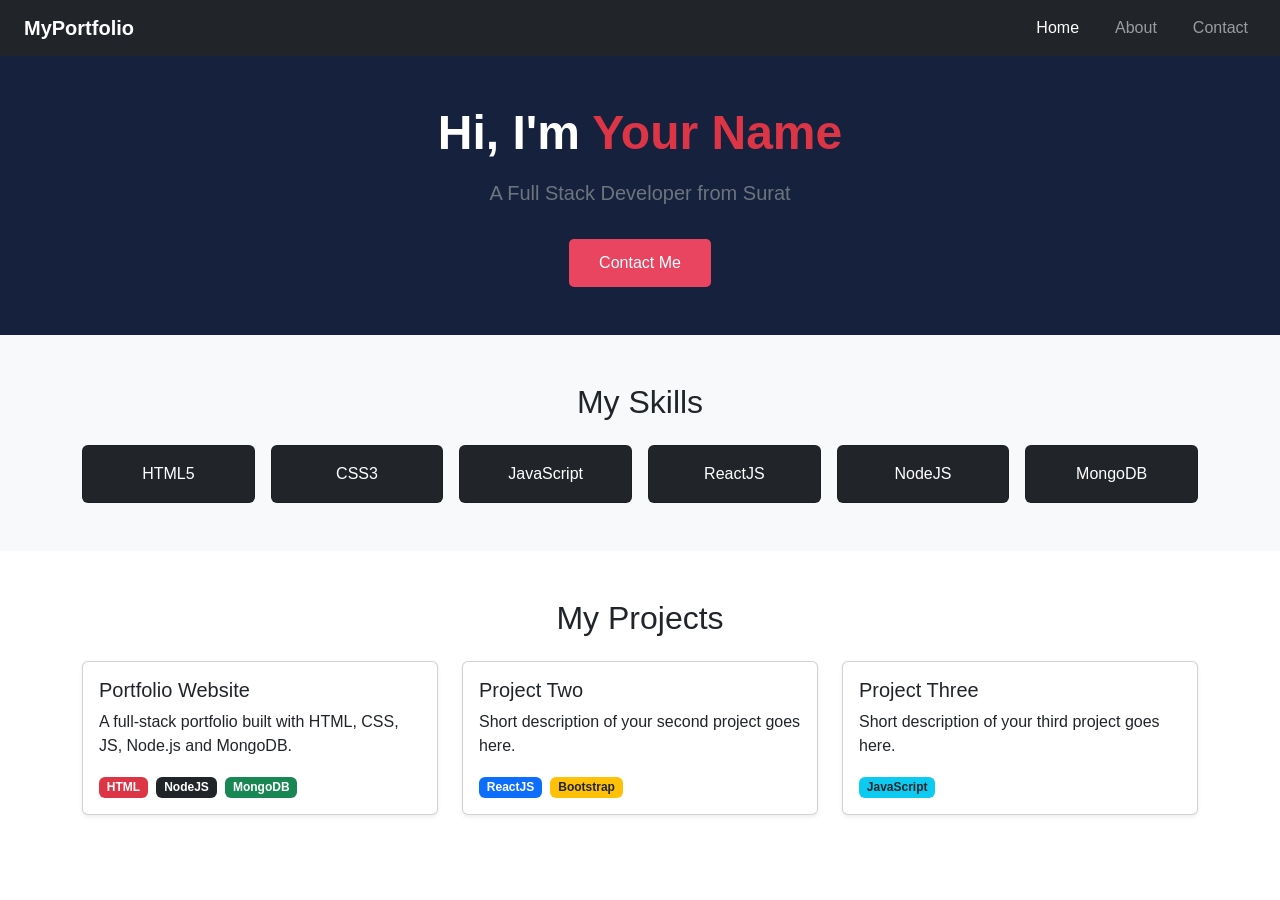
<file: index.html>
<!DOCTYPE html>
<html lang="en">
<head>
  <meta charset="UTF-8">
  <meta name="viewport" content="width=device-width, initial-scale=1.0">
  <title>My Portfolio</title>
  <!-- Bootstrap CSS -->
  <link rel="stylesheet" href="https://cdn.jsdelivr.net/npm/bootstrap@5.3.0/dist/css/bootstrap.min.css">
  <!-- Your custom CSS (always AFTER bootstrap so your styles win) -->
  <link rel="stylesheet" href="style.css">
</head>
<body>

  <!-- NAVBAR (Bootstrap navbar with hamburger menu for mobile) -->
  <nav class="navbar navbar-expand-lg navbar-dark bg-dark px-4">
    <a class="navbar-brand fw-bold" href="index.html">MyPortfolio</a>

    <!-- Hamburger button (auto shows on mobile) -->
    <button class="navbar-toggler" type="button" data-bs-toggle="collapse" data-bs-target="#navMenu">
      <span class="navbar-toggler-icon"></span>
    </button>

    <!-- Nav Links -->
    <div class="collapse navbar-collapse" id="navMenu">
      <ul class="navbar-nav ms-auto">
        <li class="nav-item"><a class="nav-link active" href="index.html">Home</a></li>
        <li class="nav-item"><a class="nav-link" href="about.html">About</a></li>
        <li class="nav-item"><a class="nav-link" href="contact.html">Contact</a></li>
      </ul>
    </div>
  </nav>

  <!-- HERO SECTION -->
  <section class="hero text-center text-white py-5">
    <div class="container">
      <h1 class="display-4 fw-bold">Hi, I'm <span class="text-danger">Your Name</span></h1>
      <p class="lead text-secondary mt-3">A Full Stack Developer from Surat</p>
      <a href="contact.html" class="btn btn-danger btn-lg mt-3">Contact Me</a>
    </div>
  </section>

  <!-- SKILLS SECTION -->
  <section class="py-5 bg-light">
    <div class="container text-center">
      <h2 class="mb-4">My Skills</h2>

      <!-- Bootstrap Grid: 3 columns on desktop, 2 on tablet, 1 on mobile -->
      <div class="row g-3 justify-content-center">

        <div class="col-6 col-md-4 col-lg-2">
          <div class="card p-3 text-white bg-dark text-center">HTML5</div>
        </div>
        <div class="col-6 col-md-4 col-lg-2">
          <div class="card p-3 text-white bg-dark text-center">CSS3</div>
        </div>
        <div class="col-6 col-md-4 col-lg-2">
          <div class="card p-3 text-white bg-dark text-center">JavaScript</div>
        </div>
        <div class="col-6 col-md-4 col-lg-2">
          <div class="card p-3 text-white bg-dark text-center">ReactJS</div>
        </div>
        <div class="col-6 col-md-4 col-lg-2">
          <div class="card p-3 text-white bg-dark text-center">NodeJS</div>
        </div>
        <div class="col-6 col-md-4 col-lg-2">
          <div class="card p-3 text-white bg-dark text-center">MongoDB</div>
        </div>

      </div>
    </div>
  </section>

  <!-- PROJECTS SECTION -->
  <section class="py-5">
    <div class="container">
      <h2 class="text-center mb-4">My Projects</h2>

      <!-- Bootstrap Card Grid -->
      <div class="row g-4">

        <div class="col-12 col-md-6 col-lg-4">
          <div class="card h-100 shadow-sm">
            <div class="card-body">
              <h5 class="card-title">Portfolio Website</h5>
              <p class="card-text">A full-stack portfolio built with HTML, CSS, JS, Node.js and MongoDB.</p>
              <span class="badge bg-danger me-1">HTML</span>
              <span class="badge bg-dark me-1">NodeJS</span>
              <span class="badge bg-success">MongoDB</span>
            </div>
          </div>
        </div>

        <div class="col-12 col-md-6 col-lg-4">
          <div class="card h-100 shadow-sm">
            <div class="card-body">
              <h5 class="card-title">Project Two</h5>
              <p class="card-text">Short description of your second project goes here.</p>
              <span class="badge bg-primary me-1">ReactJS</span>
              <span class="badge bg-warning text-dark">Bootstrap</span>
            </div>
          </div>
        </div>

        <div class="col-12 col-md-6 col-lg-4">
          <div class="card h-100 shadow-sm">
            <div class="card-body">
              <h5 class="card-title">Project Three</h5>
              <p class="card-text">Short description of your third project goes here.</p>
              <span class="badge bg-info text-dark">JavaScript</span>
            </div>
          </div>
        </div>

      </div>
    </div>
  </section>

  <!-- Bootstrap JS -->
  <script src="https://cdn.jsdelivr.net/npm/bootstrap@5.3.0/dist/js/bootstrap.bundle.min.js"></script>
  <script src="script.js"></script>
</body>
</html>
</file>
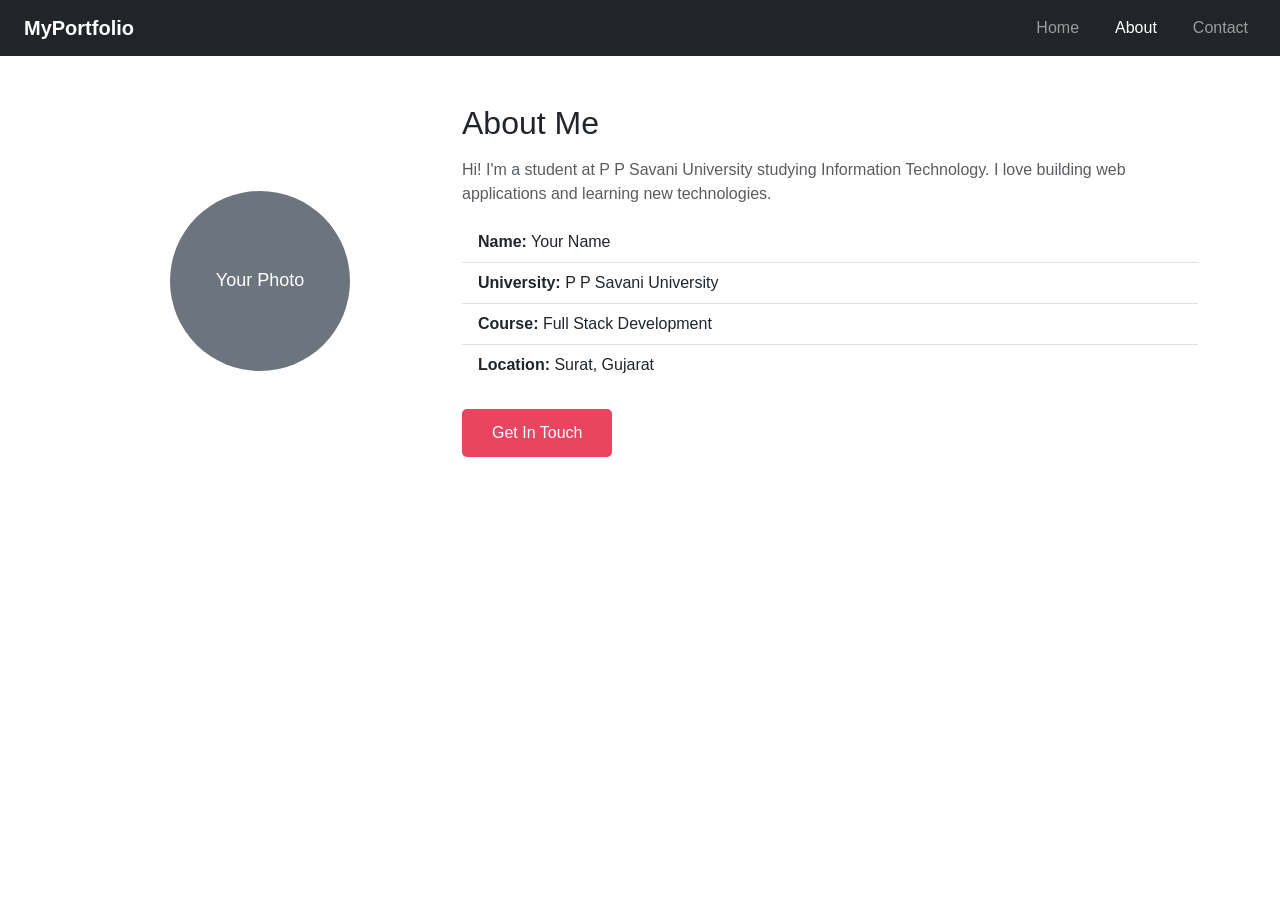
<file: about.html>
<!DOCTYPE html>
<html lang="en">
<head>
  <meta charset="UTF-8">
  <meta name="viewport" content="width=device-width, initial-scale=1.0">
  <title>About</title>
  <link rel="stylesheet" href="https://cdn.jsdelivr.net/npm/bootstrap@5.3.0/dist/css/bootstrap.min.css">
  <link rel="stylesheet" href="style.css">
</head>
<body>

  <nav class="navbar navbar-expand-lg navbar-dark bg-dark px-4">
    <a class="navbar-brand fw-bold" href="index.html">MyPortfolio</a>
    <button class="navbar-toggler" type="button" data-bs-toggle="collapse" data-bs-target="#navMenu">
      <span class="navbar-toggler-icon"></span>
    </button>
    <div class="collapse navbar-collapse" id="navMenu">
      <ul class="navbar-nav ms-auto">
        <li class="nav-item"><a class="nav-link" href="index.html">Home</a></li>
        <li class="nav-item"><a class="nav-link active" href="about.html">About</a></li>
        <li class="nav-item"><a class="nav-link" href="contact.html">Contact</a></li>
      </ul>
    </div>
  </nav>

  <!-- ABOUT SECTION -->
  <section class="py-5">
    <div class="container">
      <div class="row align-items-center g-4">

        <!-- Left: Photo placeholder -->
        <div class="col-12 col-md-4 text-center">
          <div class="bg-secondary rounded-circle mx-auto d-flex align-items-center justify-content-center"
               style="width:180px; height:180px; color:white; font-size:18px;">
            Your Photo
          </div>
        </div>

        <!-- Right: Info -->
        <div class="col-12 col-md-8">
          <h2 class="mb-3">About Me</h2>
          <p class="text-muted">
            Hi! I'm a student at P P Savani University studying Information Technology.
            I love building web applications and learning new technologies.
          </p>
          <ul class="list-group list-group-flush mt-3">
            <li class="list-group-item"><strong>Name:</strong> Your Name</li>
            <li class="list-group-item"><strong>University:</strong> P P Savani University</li>
            <li class="list-group-item"><strong>Course:</strong> Full Stack Development</li>
            <li class="list-group-item"><strong>Location:</strong> Surat, Gujarat</li>
          </ul>
          <a href="contact.html" class="btn btn-danger mt-4">Get In Touch</a>
        </div>

      </div>
    </div>
  </section>

  <script src="https://cdn.jsdelivr.net/npm/bootstrap@5.3.0/dist/js/bootstrap.bundle.min.js"></script>
</body>
</html>
</file>
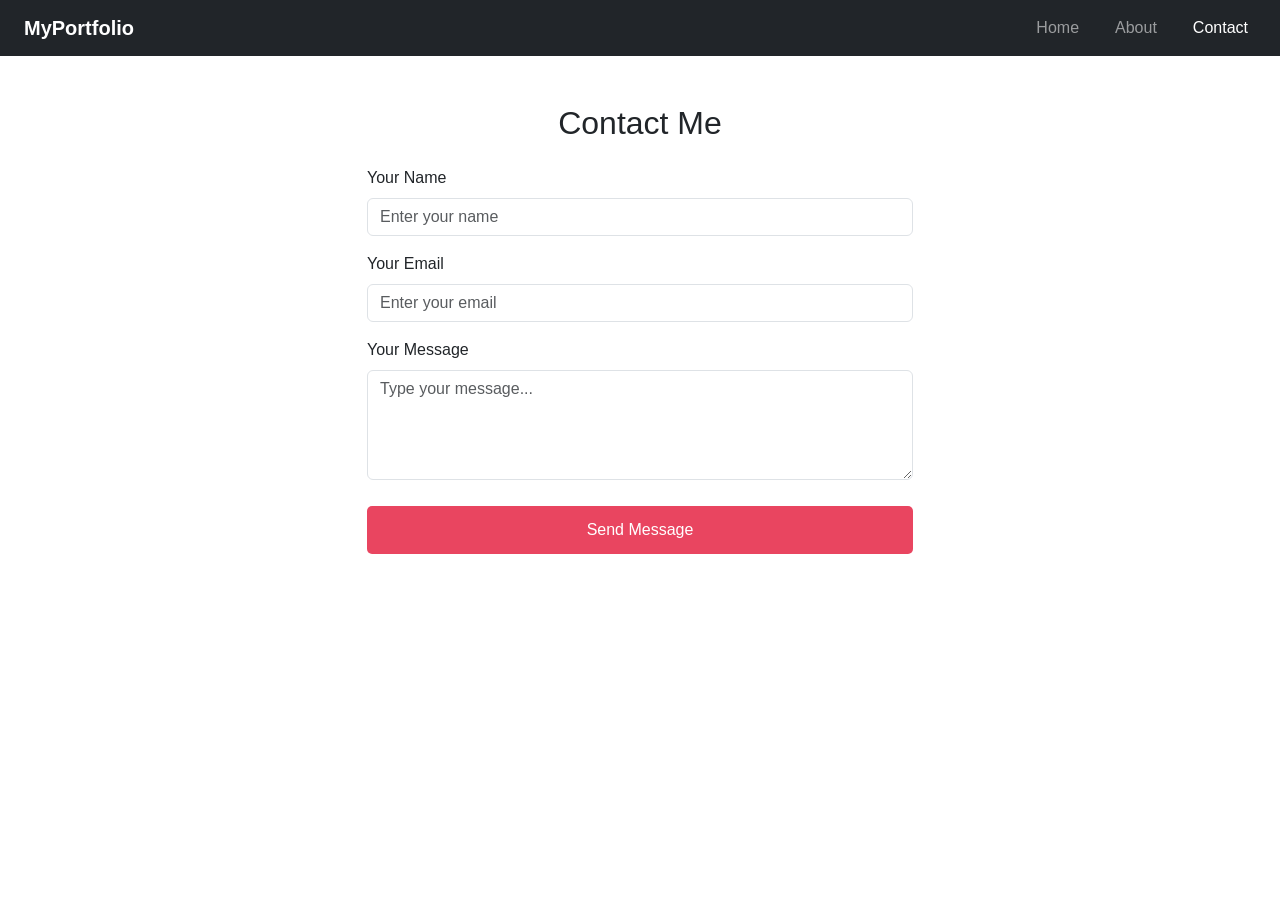
<file: contact.html>
<!DOCTYPE html>
<html lang="en">
<head>
  <meta charset="UTF-8">
  <meta name="viewport" content="width=device-width, initial-scale=1.0">
  <title>Contact</title>
  <link rel="stylesheet" href="https://cdn.jsdelivr.net/npm/bootstrap@5.3.0/dist/css/bootstrap.min.css">
  <link rel="stylesheet" href="style.css">
</head>
<body>

  <!-- NAVBAR (same as index.html) -->
  <nav class="navbar navbar-expand-lg navbar-dark bg-dark px-4">
    <a class="navbar-brand fw-bold" href="index.html">MyPortfolio</a>
    <button class="navbar-toggler" type="button" data-bs-toggle="collapse" data-bs-target="#navMenu">
      <span class="navbar-toggler-icon"></span>
    </button>
    <div class="collapse navbar-collapse" id="navMenu">
      <ul class="navbar-nav ms-auto">
        <li class="nav-item"><a class="nav-link" href="index.html">Home</a></li>
        <li class="nav-item"><a class="nav-link" href="about.html">About</a></li>
        <li class="nav-item"><a class="nav-link active" href="contact.html">Contact</a></li>
      </ul>
    </div>
  </nav>

  <!-- CONTACT FORM -->
  <section class="py-5">
    <div class="container">
      <div class="row justify-content-center">
        <div class="col-12 col-md-8 col-lg-6">

          <h2 class="text-center mb-4">Contact Me</h2>

          <form id="contactForm">
            <div class="mb-3">
              <label class="form-label">Your Name</label>
              <input type="text" id="name" class="form-control" placeholder="Enter your name" required>
            </div>
            <div class="mb-3">
              <label class="form-label">Your Email</label>
              <input type="email" id="email" class="form-control" placeholder="Enter your email" required>
            </div>
            <div class="mb-3">
              <label class="form-label">Your Message</label>
              <textarea id="message" class="form-control" rows="4" placeholder="Type your message..." required></textarea>
            </div>
            <div class="d-grid">
              <button type="submit" class="btn btn-danger btn-lg">Send Message</button>
            </div>
          </form>

          <!-- Success / Error message shows here -->
          <p id="formMsg" class="text-center mt-3 fw-bold"></p>

        </div>
      </div>
    </div>
  </section>

  <script src="https://cdn.jsdelivr.net/npm/bootstrap@5.3.0/dist/js/bootstrap.bundle.min.js"></script>
  <script src="script.js"></script>
</body>
</html>
</file>
<file: style.css>
/* General Reset */
* {
  margin: 0;
  padding: 0;
  box-sizing: border-box;
  font-family: Arial, sans-serif;
}

/* Navbar */
nav {
  display: flex;
  justify-content: space-between;
  align-items: center;
  background-color: #1a1a2e;
  padding: 15px 40px;
}
nav .logo {
  color: white;
  font-size: 22px;
  font-weight: bold;
}
nav ul {
  list-style: none;
  display: flex;
  gap: 20px;
}
nav ul a {
  color: white;
  text-decoration: none;
  font-size: 16px;
}
nav ul a:hover {
  color: #e94560;
}

/* Hero Section */
.hero {
  background-color: #16213e;
  color: white;
  text-align: center;
  padding: 100px 20px;
}
.hero h1 {
  font-size: 48px;
}
.hero h1 span {
  color: #e94560;
}
.hero p {
  font-size: 20px;
  margin: 15px 0;
  color: #aaa;
}

/* Button */
.btn {
  display: inline-block;
  background-color: #e94560;
  color: white;
  padding: 12px 30px;
  border-radius: 5px;
  text-decoration: none;
  border: none;
  cursor: pointer;
  font-size: 16px;
  margin-top: 10px;
}
.btn:hover {
  background-color: #c73652;
}

/* Skills */
.skills {
  padding: 60px 40px;
  text-align: center;
  background: #f4f4f4;
}
.skills h2 {
  font-size: 32px;
  margin-bottom: 30px;
}
.skill-list {
  display: flex;
  flex-wrap: wrap;
  gap: 15px;
  justify-content: center;
}
.skill-card {
  background: #1a1a2e;
  color: white;
  padding: 15px 30px;
  border-radius: 8px;
  font-size: 18px;
}

/* Contact Form */
.contact-section {
  padding: 60px 40px;
  max-width: 600px;
  margin: auto;
}
.contact-section h2 {
  font-size: 32px;
  margin-bottom: 20px;
  text-align: center;
}
.contact-section input,
.contact-section textarea {
  width: 100%;
  padding: 12px;
  margin-bottom: 15px;
  border: 1px solid #ccc;
  border-radius: 5px;
  font-size: 16px;
}
.contact-section textarea {
  height: 120px;
  resize: vertical;
}

/* Override Bootstrap hero background — Bootstrap doesn't style this */
.hero {
  background-color: #16213e;
  padding: 100px 20px;
}

/* Make navbar links red on hover */
.navbar-nav .nav-link:hover {
  color: #e94560 !important;
}

/* Card hover effect */
.card {
  transition: transform 0.2s;
}
.card:hover {
  transform: translateY(-5px);
}
</file>
